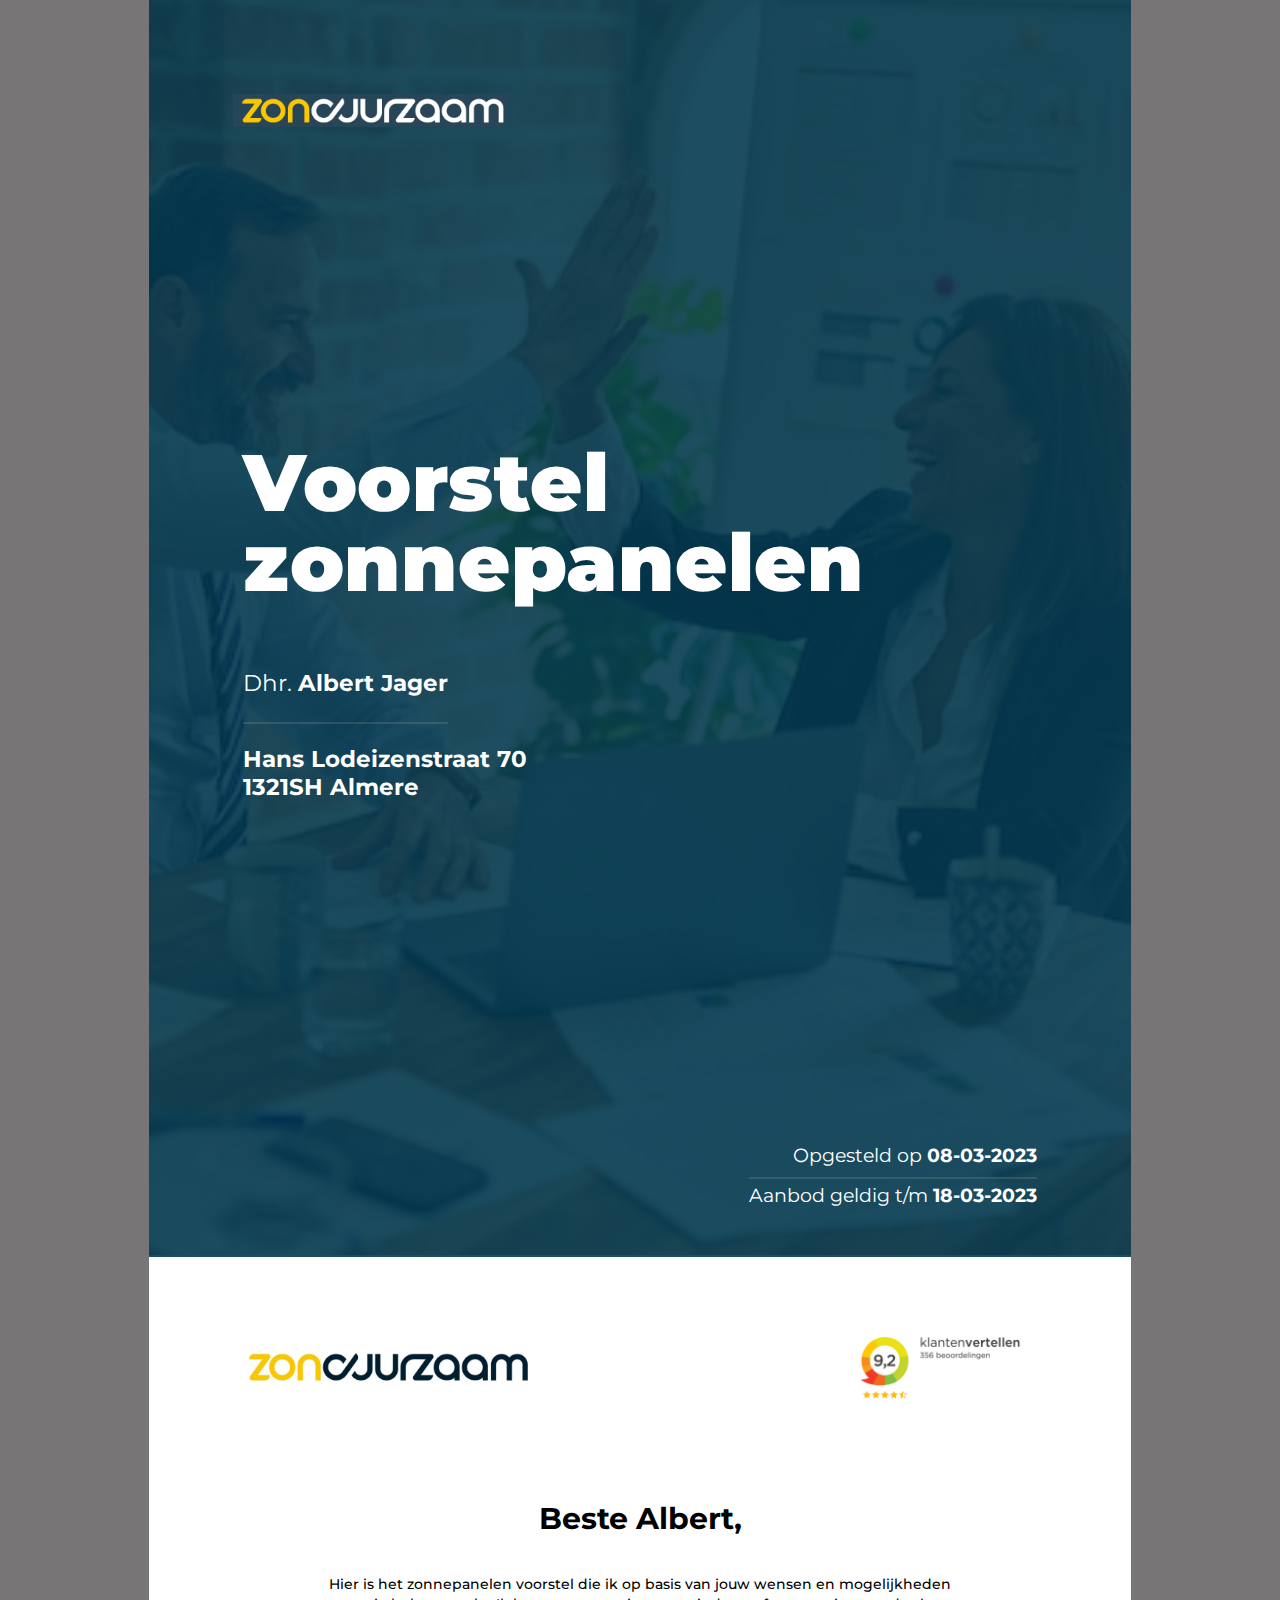
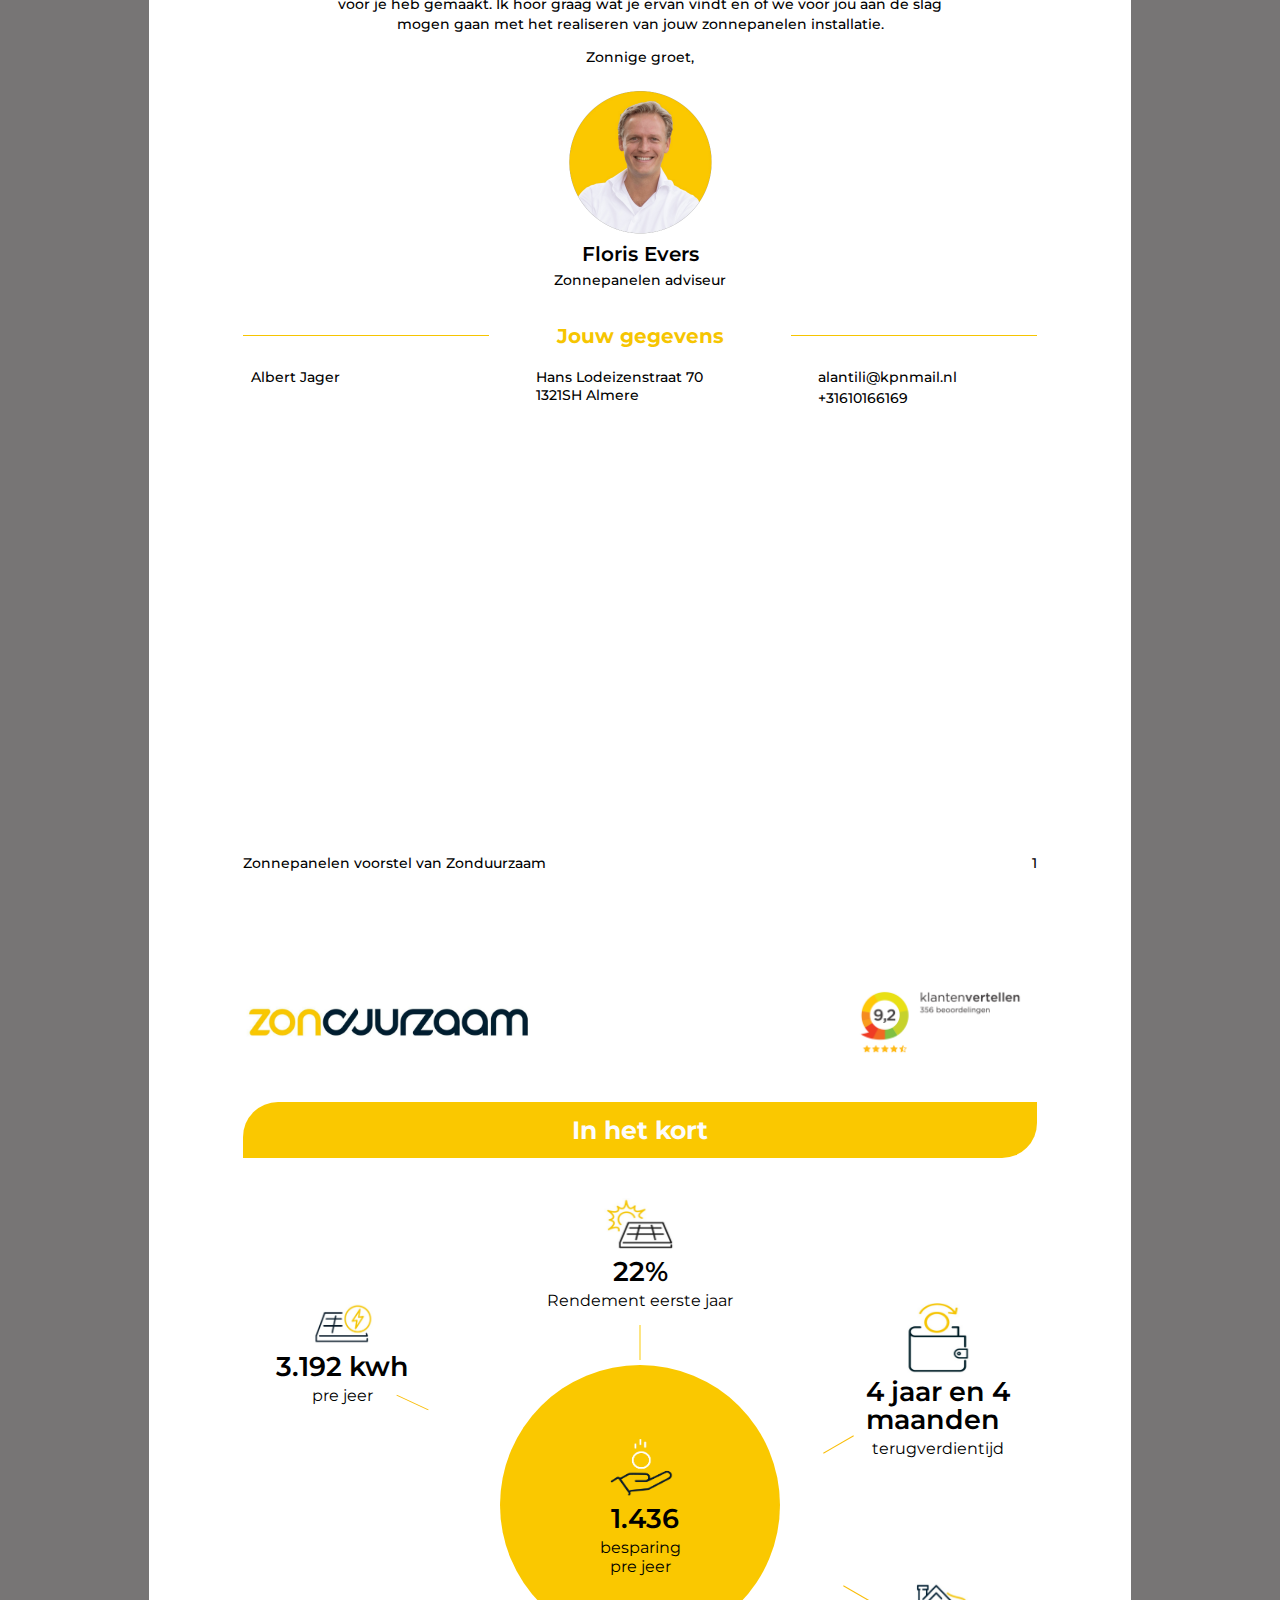
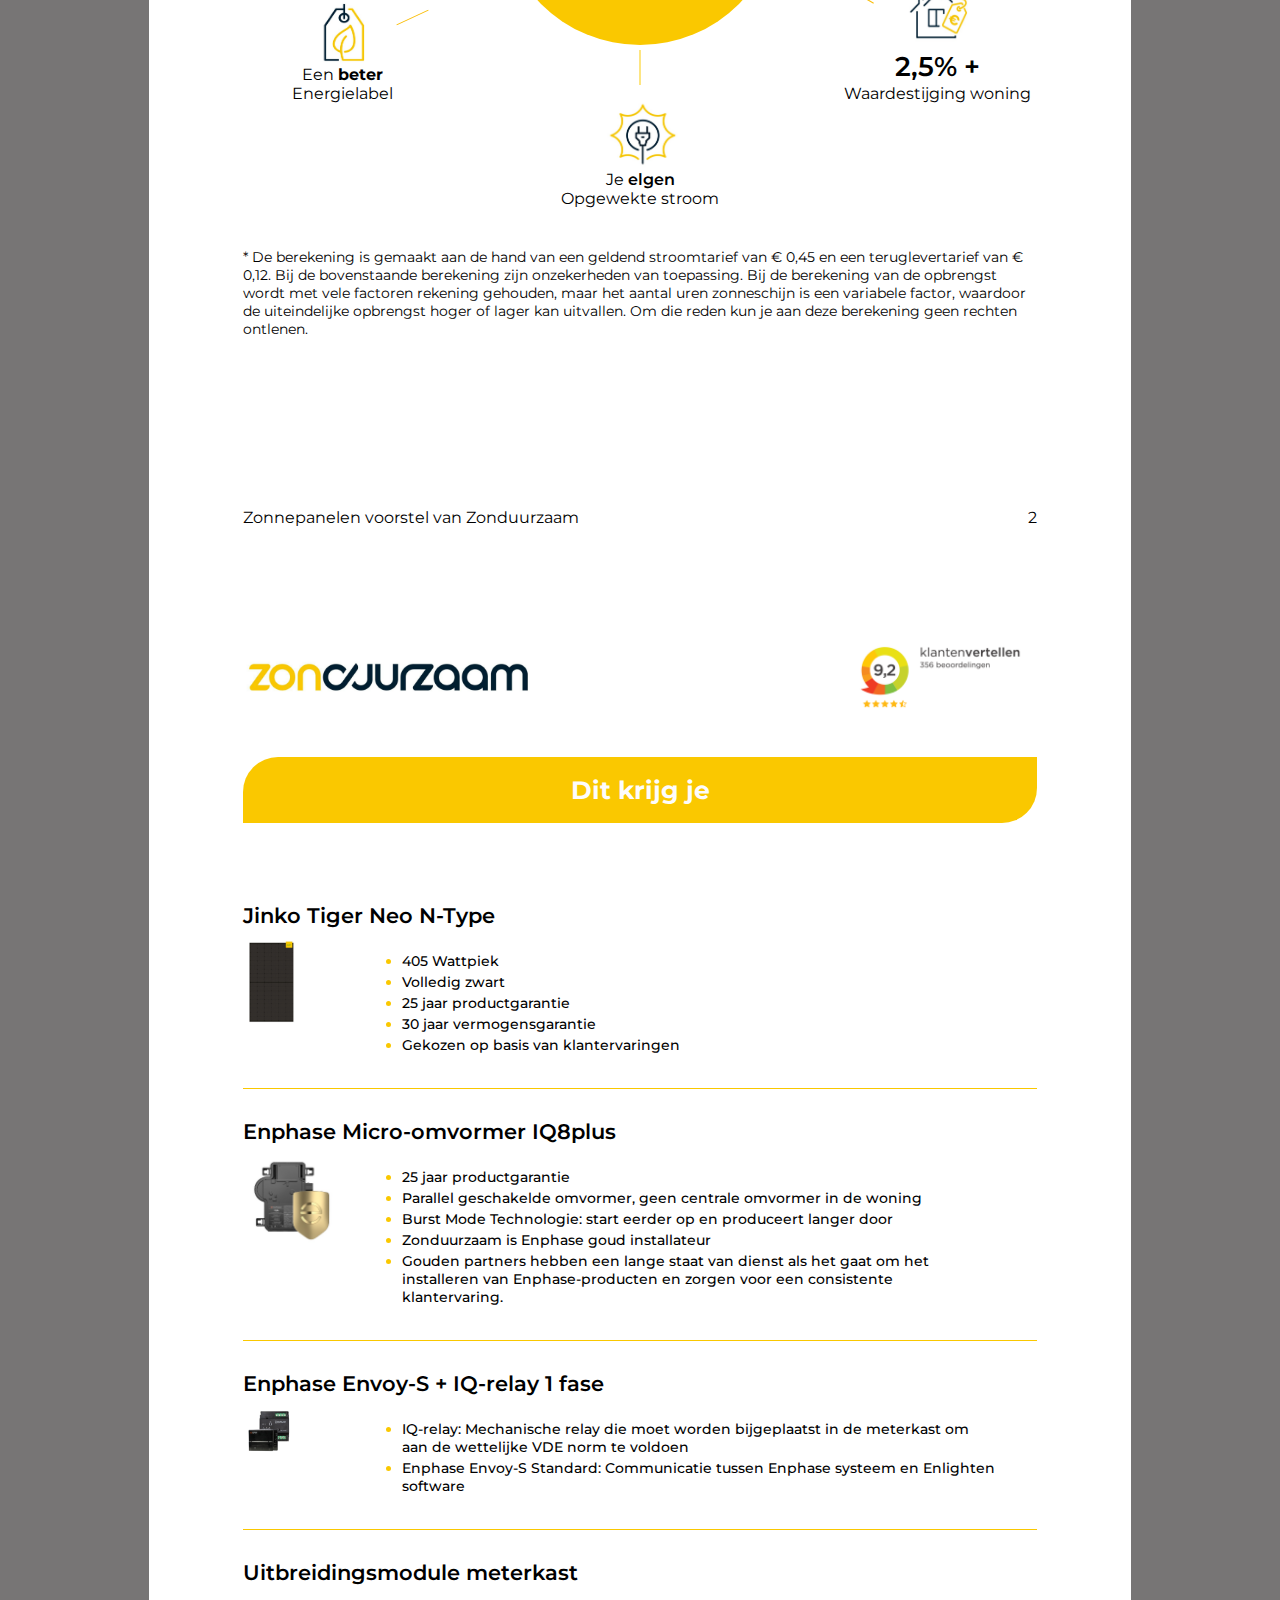
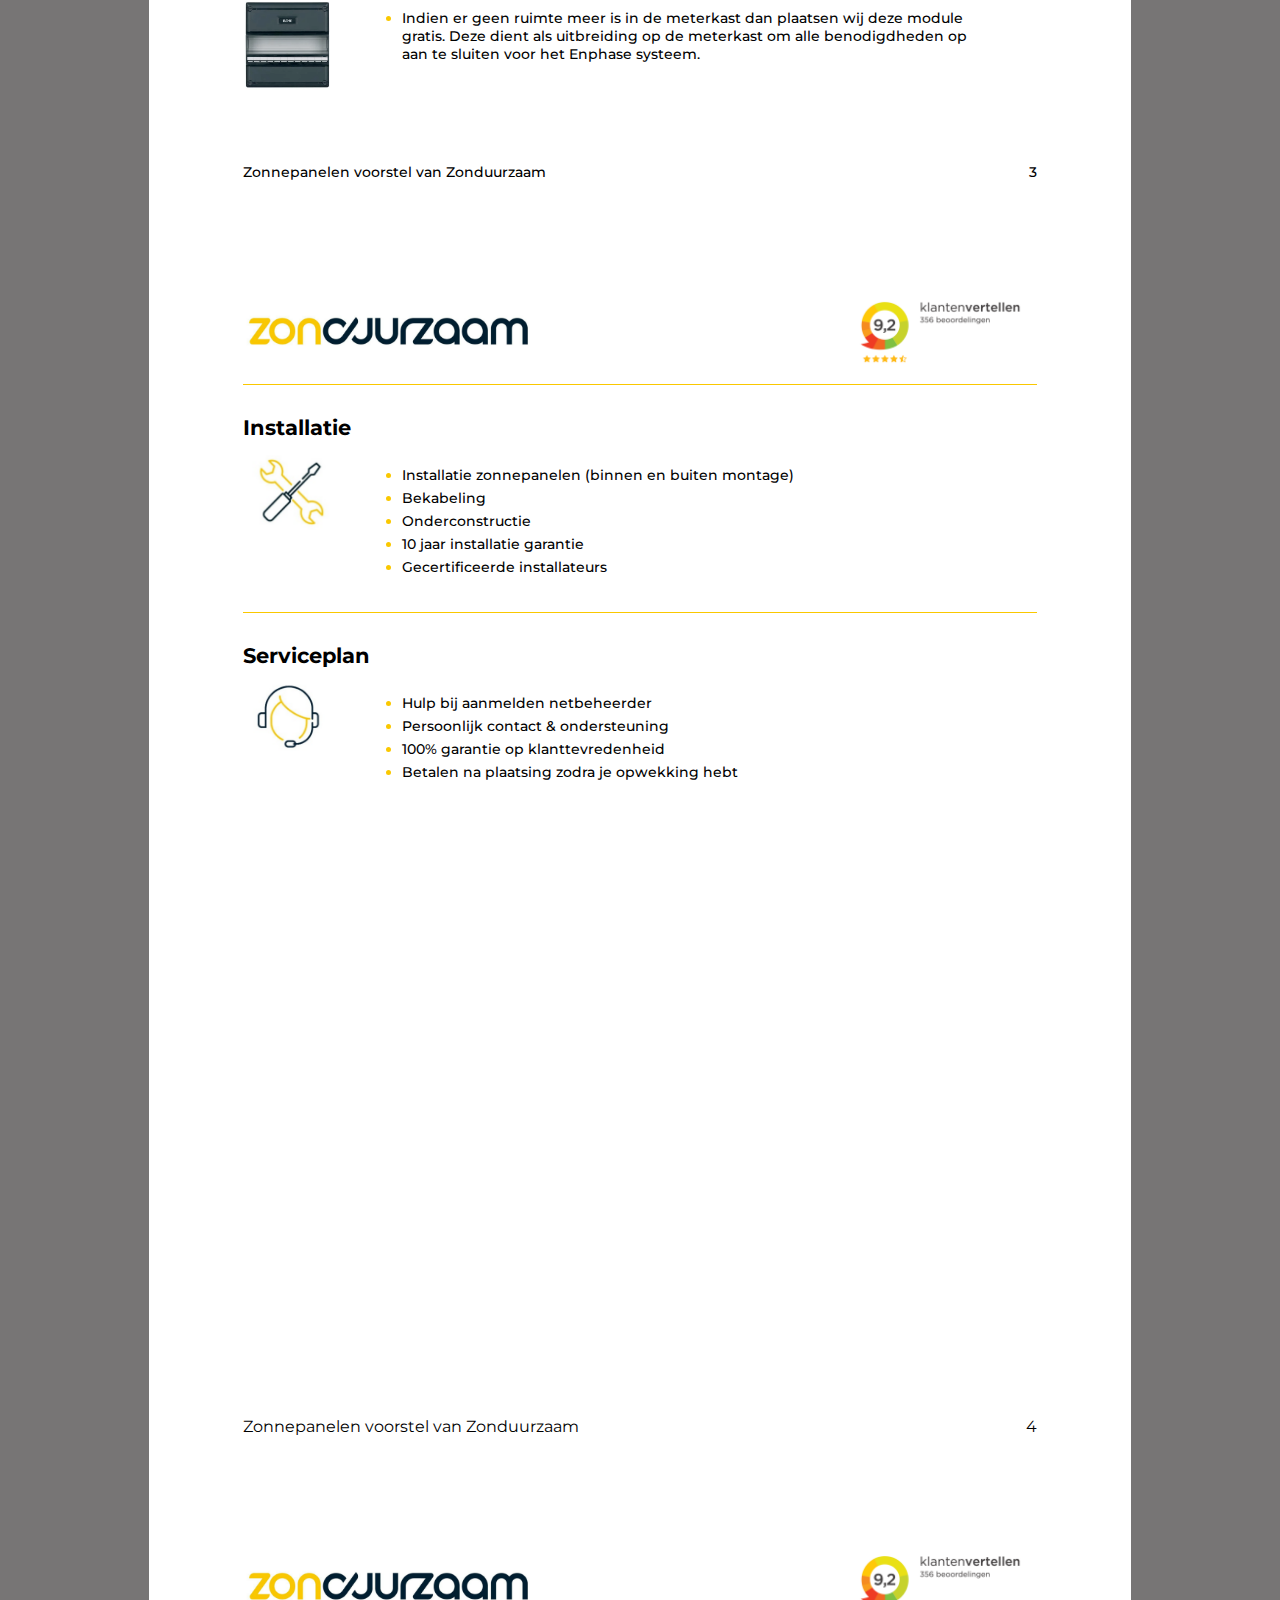
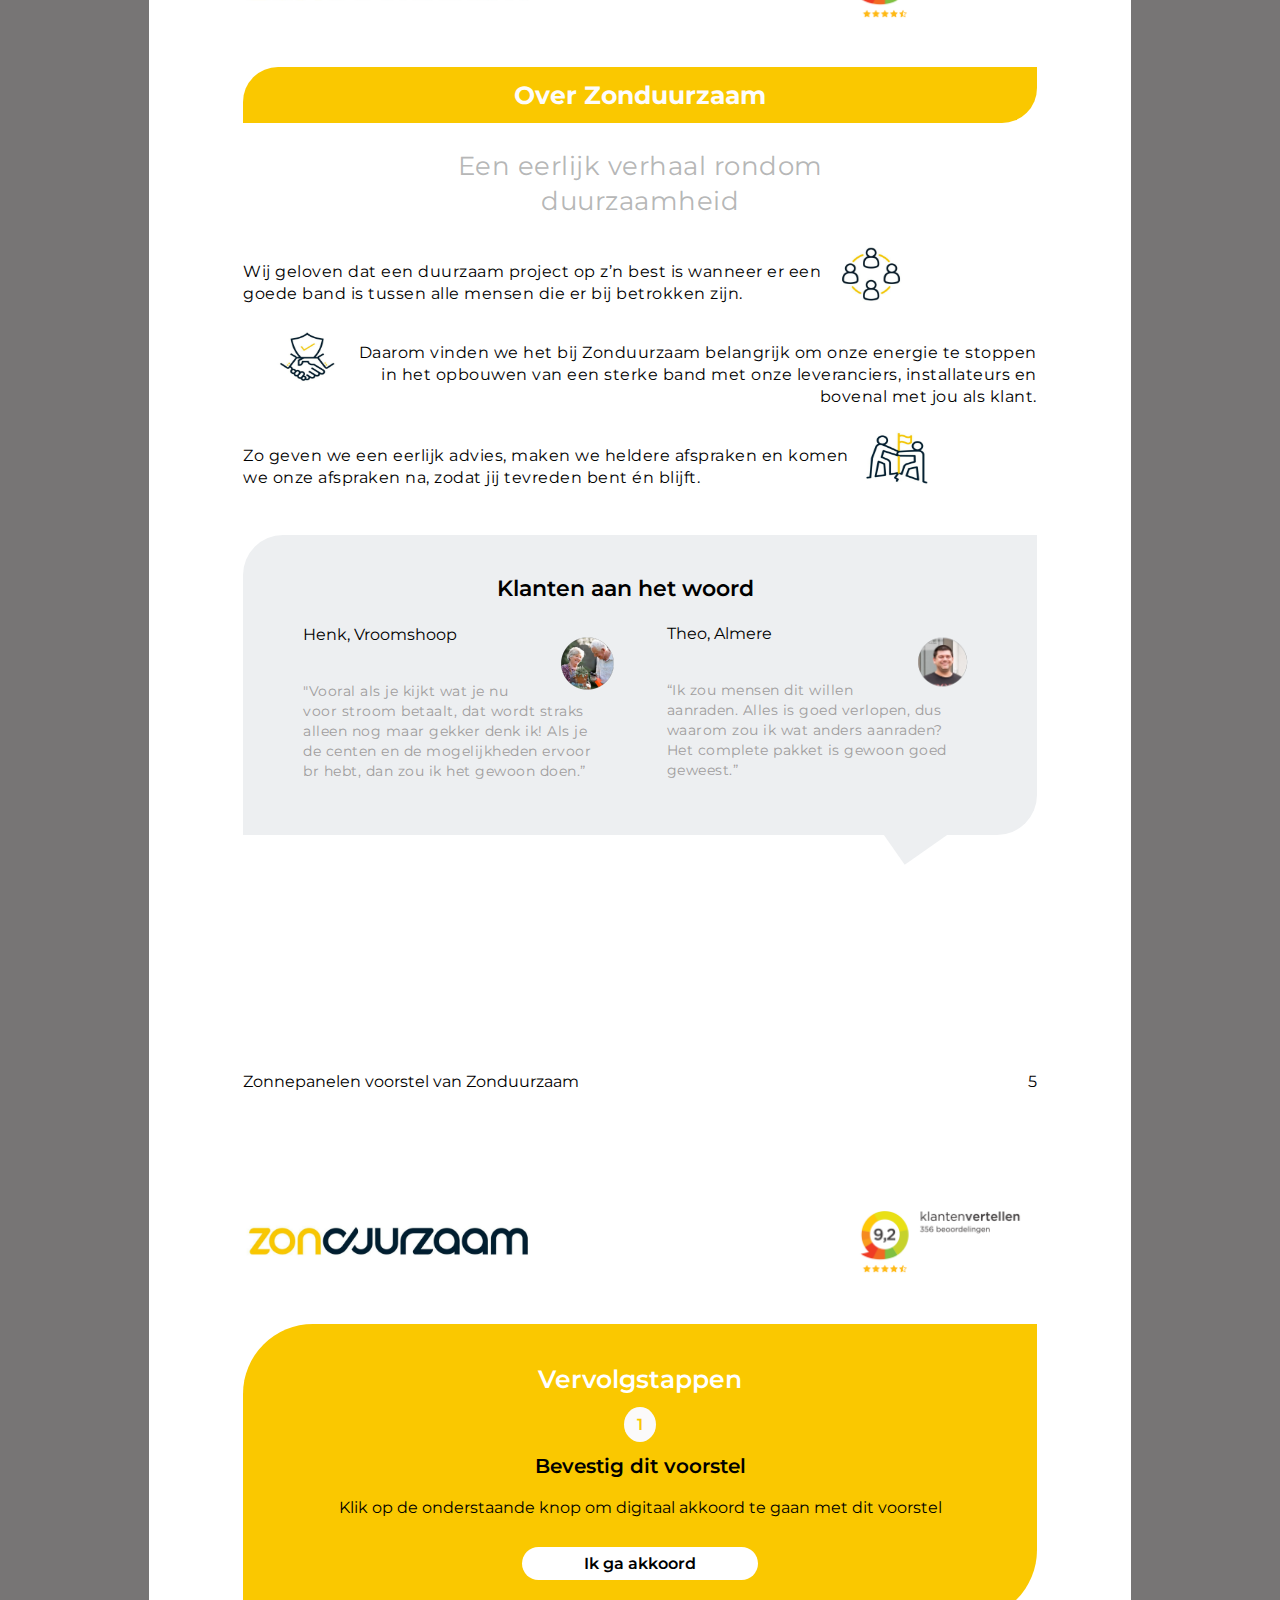
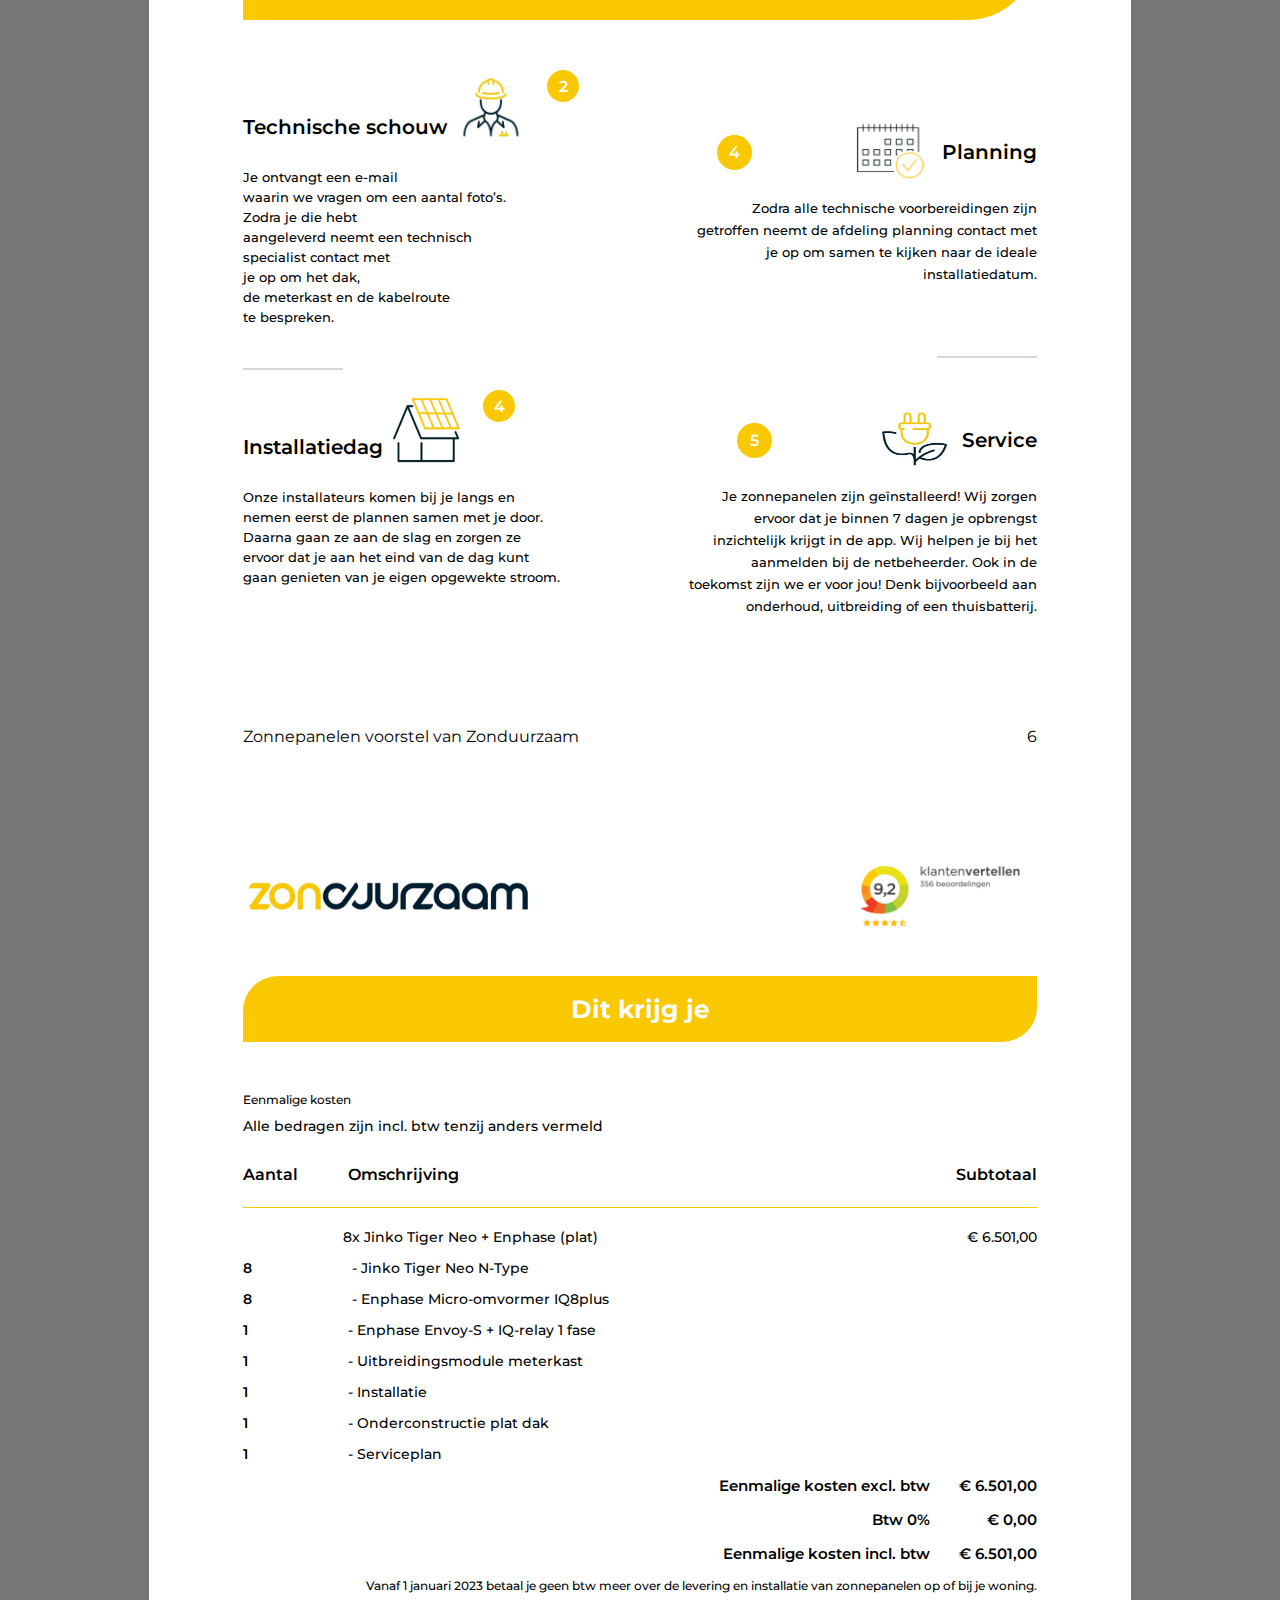
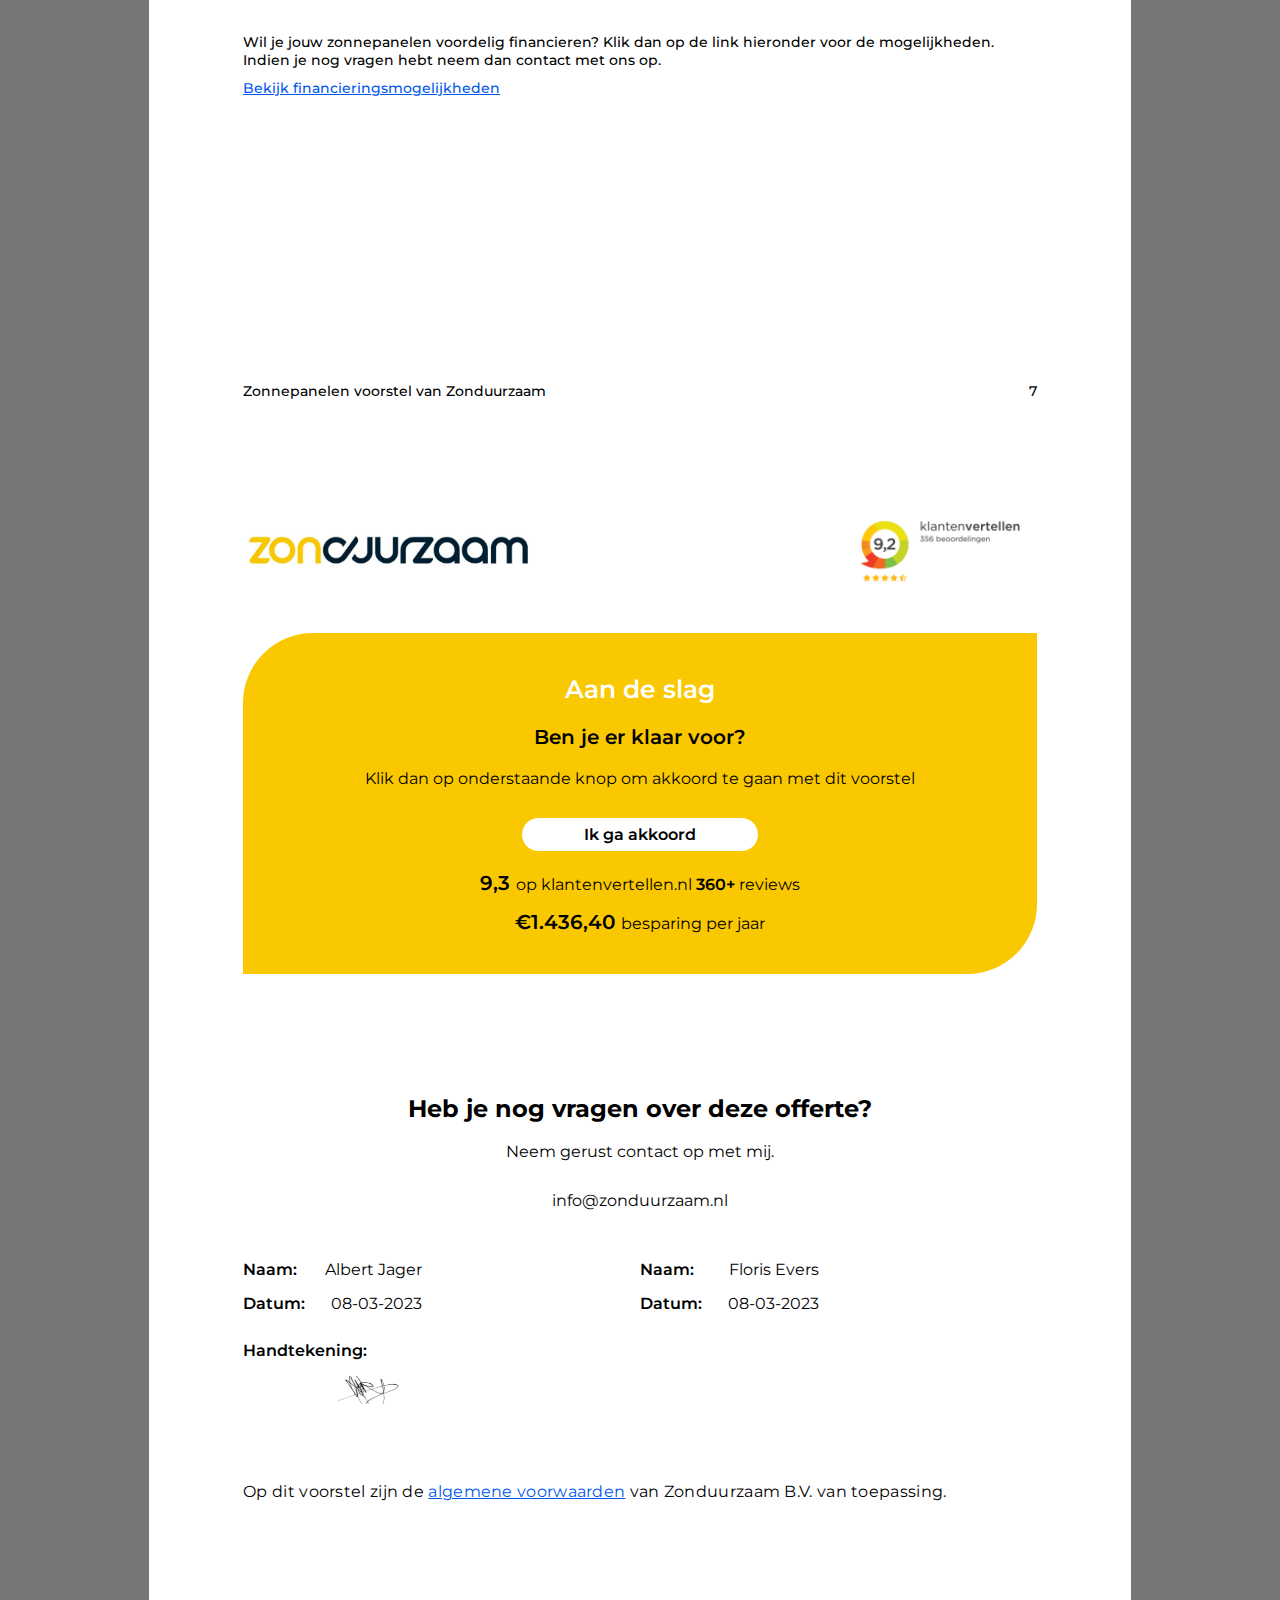
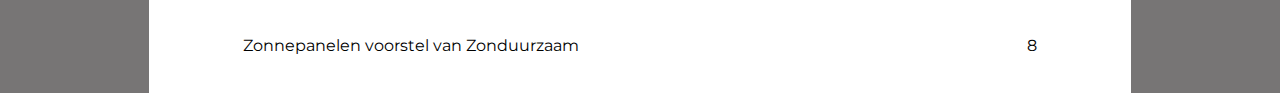
<file: index.html>
<!DOCTYPE html>
<html lang="en">
  <head>
    <meta charset="UTF-8" />
    <meta http-equiv="X-UA-Compatible" content="IE=edge" />
    <meta name="viewport" content="width=device-width, initial-scale=1.0" />
    <title>Zon</title>
    <!-- font -->
    <link rel="preconnect" href="https://fonts.googleapis.com" />
    <link rel="preconnect" href="https://fonts.gstatic.com" crossorigin />
    <link
      href="https://fonts.googleapis.com/css2?family=Montserrat:ital,wght@0,300;0,400;0,500;0,600;0,700;0,800;0,900;1,300;1,400;1,500;1,600;1,700;1,800;1,900&display=swap"
      rel="stylesheet"
    />
    <!-- font awesome -->
    <link
      rel="stylesheet"
      href="https://cdnjs.cloudflare.com/ajax/libs/font-awesome/6.4.0/css/all.min.css"
      integrity="sha512-iecdLmaskl7CVkqkXNQ/ZH/XLlvWZOJyj7Yy7tcenmpD1ypASozpmT/E0iPtmFIB46ZmdtAc9eNBvH0H/ZpiBw=="
      crossorigin="anonymous"
      referrerpolicy="no-referrer"
    />

    <style>
      body {
        margin: 0;
        padding: 0;
        background: rgb(119, 117, 117);
        display: flex;
        flex-direction: column;
        justify-content: center;
        place-items: center;
        font-family: "Montserrat", sans-serif;
      }

      page {
        display: flex;
        flex-direction: column;
        page-break-after: always;
        background: #fff;
      }

      page[size="A4"] {
        width: 21cm;
        height: 29.7cm;
        padding: 25mm 25mm 10mm 25mm;
        page-break-after: always;
        -webkit-print-color-adjust: exact;
        background-repeat: no-repeat;
        background-size: cover;
      }
      @page {
        size: A4;
        margin: 0;
      }
      @media print {
        page {
          display: flex;
          flex-direction: column;
          page-break-after: always;
        }
        .container {
          width: 89% !important;
          margin: 0 auto;
        }
      }
      /* header */
      .header {
        display: flex;
        justify-content: space-between;
        place-items: center;
        position: relative;
        top: -15px;
        padding-right: 13px;
      }
      .header_logo img {
        height: 35px;
        width: 290px;
      }
      .header .nav_right_side img {
        width: 170px;
      }
      /* page bottom */
      .page_button {
        margin-top: 28px;
        width: 100%;
        display: flex;
        place-items: center;
        justify-content: center;
        color: #fdfcfc;
        background: #fac800;
        padding: 13px 0;
        font-size: 25px;
        font-weight: 700;
        border-bottom-right-radius: 35px;
        border-top-left-radius: 35px;
      }
      .pages_bottom_content {
        width: 100%;
        position: absolute;
        bottom: 0px;
        left: 0px;
        display: flex;
        justify-content: space-between;
      }

      /* page 1 */
      .page_1 {
        position: relative;
        height: 100%;
        width: 100%;
        background: #02384df5 url("assets/page_1/bg.jpg") center center
          no-repeat;
        object-fit: cover;
        color: #fff;
      }
      .layout {
        position: absolute;
        top: 0px;
        left: 0px;
        height: 100.2%;
        width: 100%;
        background: #02384de4;
        z-index: 0;
      }
      .container {
        height: 100%;
        width: 100%;
        position: relative;
        z-index: 10 !important;
      }
      .page_1_logo img {
        height: 33px;
        width: 275px;
        position: relative;
        left: -10px;
      }
      .page_1 .main_content {
        height: 100%;
        width: 100%;
        display: flex;
        flex-direction: column;
        margin-top: 245px;
      }
      .page_1 .main_content h2 {
        font-size: 80px;
        font-weight: 900;
        line-height: 80px;
        letter-spacing: 0.5px;
      }
      .page_1 .main_content div > span {
        width: fit-content;
        font-size: 23px;
        padding-bottom: 25px;
        border-bottom: 2px solid rgba(172, 168, 168, 0.2);
      }
      .page_1 .main_content span span {
        font-weight: 700;
      }
      .page_1 .main_content h5 {
        font-size: 23px;
        font-weight: 700;
        padding-top: 9px;
      }
      .bottom_content {
        width: fit-content;
        position: absolute;
        bottom: 0;
        right: 0;
        display: flex;
        flex-direction: column;
        gap: 5px;
      }
      .bottom_content > span {
        font-size: 19px;
        padding-bottom: 10px;
      }
      .bottom_content > span:nth-child(1) {
        width: 100%;
        text-align: end;
        border-bottom: 2px solid rgba(170, 167, 167, 0.2);
      }
      .bottom_content span span {
        font-weight: 700;
      }
      /* ----------- page 2 ------ */

      .page_2 .container {
        position: relative;
        font-size: 14px;
        font-weight: 500;
      }
      .page_2_main_content {
        text-align: center;
        margin-top: 80px;
      }
      .page_2_upper_content .heading {
        font-size: 30px;
      }
      .page_2_upper_content .dtl {
        font-size: 14px;
        line-height: 20px;
        margin-top: 37px;
      }
      .page_2_upper_content .person {
        margin: 20px 0px;
      }
      .page_2_upper_content .person img {
        width: 155px;
      }
      .page_2_upper_content .person .detail {
        display: flex;
        flex-direction: column;
        gap: 5px;
        font-size: 14px;
      }
      .page_2_upper_content .person .detail .name {
        font-size: 20px;
        font-weight: 600;
      }
      .page_2_bottom_content {
        margin-top: 35px;
      }
      .page_2_bottom_content .title {
        display: flex;
        place-items: center;
        justify-content: space-between;
      }
      .page_2_bottom_content .title span {
        color: rgb(246, 197, 1);
        font-size: 20px;
        font-weight: 700;
      }
      .page_2_bottom_content .title div {
        background: rgb(246, 197, 1);
        height: 1.5px;
        width: 31%;
      }
      .page_2 .address {
        display: flex;
        justify-content: space-between;
        text-align: start;
        margin-top: 20px;
        font-size: 14px;
      }
      .page_2 .address .contact {
        position: relative;
        left: -80px;
      }
      .page_2 .address_item {
        display: flex;
        gap: 8px;
      }
      .page_2 .contact .address_item:nth-child(2) {
        margin-top: 3px;
      }
      .page_2 .address_item i {
        color: rgb(246, 197, 1);
      }
      /* ----------- page 3 ------ */

      .page_3 .container {
        position: relative;
      }
      .page_3 .main_content {
        display: flex;
        width: 100%;
        margin-top: 40px;
        place-items: center;
      }

      .page_3 .main_content .center {
        display: flex;
        flex-direction: column;
        place-items: center;
      }
      .page_3 .main_content .text_font {
        font-weight: 600;
        font-size: 27px;
        line-height: 28px;
        margin: 5px 0px;
      }
      /* left */
      .page_3 .main_left_side {
        width: 25%;
        height: 400px;
      }
      .page_3 .main_left_side .top img {
        height: 45px;
        width: 65px;
      }
      .page_3 .main_left_side .bottom img {
        height: 65px;
        width: 55px;
      }
      /* middle section */
      .page_3 .main_content .main_middle {
        gap: 55px;
        display: flex;
        flex-direction: column;
        width: 50%;
      }
      .page_3 .main_content .main_middle .middle div {
        position: relative;
        height: 280px;
        width: 280px;
        background: #fac800;
        border-radius: 100%;
        display: flex;
        flex-direction: column;
        place-items: center;
        justify-content: center;
      }
      .page_3 .main_content .main_middle .top img {
        height: 55px;
        width: 80px;
      }
      .page_3 .main_content .main_middle .middle img {
        height: 65px;
        width: 80px;
      }
      .page_3 .main_content .main_middle .bottom img {
        height: 70px;
        width: 80px;
      }
      .page_3 .main_content .main_middle .middle div::before,
      .page_3 .main_content .main_middle .middle div::after {
        content: "";
        position: absolute;
        left: 50%;
        transform: translate(-50%);
        background: #fccb08;
        height: 35px;
        width: 1px;
      }
      .page_3 .main_content .main_middle .middle div::before {
        top: -40px;
      }
      .page_3 .main_content .main_middle .middle div::after {
        bottom: -40px;
      }
      /* left right combo */
      .page_3 .main_content .main_left_side,
      .page_3 .main_content .main_right_side {
        display: flex;
        flex-direction: column;
        justify-content: space-between;
        gap: 100px;
      }
      /*  */
      .page_3 .main_content .main_left_side .top,
      .page_3 .main_content .main_right_side .top {
        position: relative;
      }
      .page_3 .main_content .main_left_side .top::before,
      .page_3 .main_content .main_right_side .top::before {
        content: "";
        position: absolute;
        top: 80%;
        left: 85%;
        background: #f9bd08;
        height: 35px;
        width: 1px;
        transform: rotate(115deg);
      }
      .page_3 .main_content .main_right_side .top::before {
        transform: rotate(60deg);
        left: -0%;
      }
      .page_3 .main_content .main_left_side .bottom,
      .page_3 .main_content .main_right_side .bottom {
        position: relative;
      }
      .page_3 .main_content .main_left_side .bottom::before,
      .page_3 .main_content .main_right_side .bottom::before {
        content: "";
        position: absolute;
        top: 0%;
        left: 85%;
        background: #f9bd08;
        height: 35px;
        width: 1px;
        transform: rotate(65deg);
      }
      .page_3 .main_content .main_right_side .bottom::before {
        transform: rotate(120deg);
        left: 10%;
      }
      /* right side */
      .page_3 .main_right_side {
        width: 25%;
        height: 400px;
      }
      .page_3 .main_content .main_right_side img {
        height: 70px;
        width: 75px;
      }
      /* main bottom content */
      .page_3 .main_bottom_content {
        margin-top: 40px;
        width: 100%;
        font-size: 14px;
      }

      /* ----------- page 4 ------ */
      .page_4 .container {
        position: relative;
        font-size: 14px;
        font-weight: 500;
      }
      .page_4 .page_button {
        padding: 18px 0;
      }
      .page_4 .main_content {
        margin-top: 50px;
      }
      .page_4 .items {
        padding: 20px 0;
        width: 100%;
        border-bottom: 1px solid #fac800;
      }
      .page_4 .items:nth-child(4) {
        border: none !important;
      }
      .page_4 .items .title {
        font-size: 21px;
        font-weight: 600;
        padding: 10px 0;
      }
      .page_4 .items .content {
        display: flex;
      }
      /* image */
      .page_4 .items .image {
        width: 15%;
      }
      .page_4 .items .image img {
        height: 90px;
        width: 60px;
      }
      .page_4 .items:nth-child(2) .image img {
        height: 95px;
        width: 100px;
      }
      .page_4 .items:nth-child(3) .image img {
        height: 50px;
        width: 50px;
      }
      .page_4 .items:nth-child(4) .image img {
        height: 100px;
        width: 90px;
      }

      /* list */
      .page_4 .items .content .list {
        width: 80%;
      }
      .page_4 .items .content .list li {
        font-size: inherit;
        font-weight: 500;
        margin: 3px 0px;
      }
      .page_4 .items .content .list li::marker {
        color: #fac800;
      }
      /* ----------- page 5 ------ */
      .page_5 .container {
        position: relative;
      }
      .page_5 .items {
        padding: 20px 0;
        width: 100%;
        border-top: 1px solid #fac800;
      }
      .page_5 .items .title {
        font-size: 21px;
        font-weight: 700;
        padding: 10px 0;
      }
      .page_5 .items .content {
        display: flex;
      }
      /* image */
      .page_5 .items .image {
        width: 15%;
      }
      .page_5 .items .image img {
        height: 80px;
        width: 90px;
      }

      /* list */

      .page_5 .items .content .list {
        width: 80%;
      }
      .page_5 .items .content .list li {
        font-size: 14px;
        font-weight: 500;
        margin: 5px 0px;
      }
      .page_5 .items .content .list li::marker {
        color: #fac800;
      }

      /* ----------- page 6 ------ */
      .page_6 .container {
        position: relative;
      }
      .page_6 .main_content .top_content p {
        font-size: 26px;
        text-align: center;
        color: #919292ac;
        line-height: 35px;
        letter-spacing: 0.5px;
      }
      .page_6 .main_content .middle_contetn .item {
        display: flex;
        gap: 10px;
        font-size: 16px;
        line-height: 22px;
        letter-spacing: 0.5px;
        margin: 5px 0;
      }

      .page_6 .main_content .middle_contetn .item img {
        height: 60px;
        width: 80px;
      }
      .page_6 .main_content .middle_contetn .item:nth-child(2) {
        flex-direction: row-reverse;
      }
      .page_6 .main_content .middle_contetn .item:nth-child(2) p {
        text-align: end;
      }
      .page_6 .main_content .testimonial {
        position: relative;
        background: rgb(237, 239, 241);
        padding: 40px 90px 40px 60px;
        border-bottom-right-radius: 40px;
        border-top-left-radius: 40px;
        margin-top: 30px;
      }
      .page_6 .main_content .testimonial .style {
        position: absolute;
        bottom: -10px;
        right: 70px;
        background: rgb(237, 239, 241);
        height: 100px;
        width: 100px;
        transform: rotate(55deg);
        z-index: 2;
      }
      .page_6 .main_content .testimonial .title {
        width: 100%;
        text-align: center;
        font-size: 22px;
        font-weight: 600;
      }
      .page_6 .main_content .testimonial .items {
        position: relative;
        display: flex;
        justify-content: space-between;
        z-index: 10 !important;
      }

      .page_6 .main_content .testimonial .item .top {
        display: flex;
        justify-content: space-between;
      }
      .page_6 .main_content .testimonial .item .top .title {
        display: flex;
        place-items: center;
        gap: 10px;
        font-size: 16px;
        font-weight: 400;
      }
      .page_6 .main_content .testimonial .item .top .title .stars {
        display: flex;
        color: #fac800;
        font-size: 10px;
      }
      .page_6 .main_content .testimonial .item .top .image {
        position: relative;
        top: 30px;
        left: 30px;
      }
      .page_6 .main_content .testimonial .item .top .image img {
        width: 70px;
      }
      .page_6 .main_content .testimonial .item .description {
        font-size: 14px;
        line-height: 20px;
        letter-spacing: 0.5px;
        color: #9f9d9d;
      }
      /* ----------- page 7 ------ */
      .page_7 .main_content .items .item_1 {
        background: #fac800;
        padding: 20px 60px 40px 60px;
        border-bottom-right-radius: 70px;
        border-top-left-radius: 70px;
        text-align: center;
        margin-top: 30px;
      }
      .page_7 .main_content .items .item_1 h2 {
        color: #fff;
        font-size: 25px;
        font-weight: 600;
      }
      .page_7 .main_content .items .item_1 .cricle span {
        background: #fbfafa;
        padding: 8px 13px;
        border-radius: 100%;
        color: #fac800;
        font-weight: 600;
      }
      .page_7 .main_content .items .item_1 h3 {
        font-size: 20px;
        font-weight: 600;
      }
      /* button */
      .page_7 .main_content .items .item_1 .button {
        display: grid;
        place-items: center;
        margin-top: 30px;
      }
      .page_7 .main_content .items .item_1 .button div {
        background: #ffffff;
        cursor: pointer;
        width: 35%;
        padding: 7px 0;
        border-radius: 40px;
        font-weight: 600;
      }
      .page_7 .main_content .items .main_contetn_middle {
        display: flex;
        margin-top: 50px;
      }
      /* contetn left side */
      .page_7 .main_content .items .left_side {
        display: flex;
        flex-direction: column;
        gap: 50px;
        width: 50%;
      }
      .page_7 .main_content .items .left_side .item {
        position: relative;
      }
      .page_7 .main_content .items .left_side .item:nth-child(1)::before {
        content: "";
        position: absolute;
        width: 100px;
        height: 2px;
        bottom: -30px;
        left: 0px;
        background: #dbd6d6;
      }
      .page_7 .main_content .items .left_side .item .top {
        position: relative;
        display: flex;
        gap: 15px;
      }
      .page_7 .main_content .items .left_side .item .top .top_left {
        display: flex;
        place-items: end;
      }
      .page_7 .main_content .items .left_side .item .top .top_left p {
        font-size: 20px;
        font-weight: 600;
        position: relative;
        top: 5px;
      }
      .page_7 .main_content .items .left_side .item .top .top_left .image img {
        width: 85px;
        height: 80px;
      }
      .page_7 .main_content .items .left_side .item .top .circle {
        background: #fac800;
        height: 32px;
        width: 32px;
        border-radius: 100%;
        color: #fefefd;
        font-weight: 600;
        display: flex;
        justify-content: center;
        place-items: center;
      }
      .page_7
        .main_content
        .items
        .left_side
        .item:nth-child(2)
        .top
        div
        .circle
        span {
        left: 0px;
      }
      .page_7 .main_content .items .left_side .item .description {
        font-size: 13px;
        font-weight: 500;
        line-height: 20px;
      }
      /* contetn right side */
      .page_7 .main_content .items .right_side {
        display: flex;
        flex-direction: column;
        width: 50%;
      }
      .page_7 .main_content .items .right_side .item {
        position: relative;
        margin: 50px 0px;
      }
      .page_7 .main_content .items .right_side .item:nth-child(1) {
        padding-bottom: 30px;
      }
      .page_7 .main_content .items .right_side .item:nth-child(2) {
        margin: 30px 0px;
      }
      .page_7 .main_content .items .right_side .item:nth-child(1)::before {
        content: "";
        position: absolute;
        width: 100px;
        height: 2px;
        bottom: -30px;
        right: 0px;
        background: #dbd6d6;
      }
      .page_7 .main_content .items .right_side .item .top {
        display: flex;
        place-items: center;
        flex-direction: row-reverse;
        gap: 100px;
      }
      .page_7 .main_content .items .right_side .item .top .top_left {
        display: flex;
        gap: 10px;
        place-items: end;
      }
      .page_7 .main_content .items .right_side .item .top .top_left p {
        font-size: 20px;
        font-weight: 600;
      }
      .page_7 .main_content .items .right_side .item .top div .image img {
        width: 80px;
        height: 60px;
      }

      .page_7 .main_content .items .right_side .item .top .circle span {
        background: #fac800;
        height: 35px;
        width: 35px;
        border-radius: 100%;
        color: #fefefd;
        font-weight: 600;
        display: flex;
        justify-content: center;
        place-items: center;
      }

      .page_7 .main_content .items .right_side .item .description {
        font-size: 13px;
        font-weight: 500;
        line-height: 22px;
        text-align: end;
      }

      /* ----------- page 8 ------ */
      .page_8 .page_button {
        padding: 18px 0;
      }

      .page_8 .main_content {
        margin-top: 50px;
        font-weight: 500;
        font-size: 14px;
      }
      .page_8 .main_content .top_contetn {
        display: flex;
        flex-direction: column;
        gap: 10px;
        margin: 30px 0px;
      }
      .page_8 .main_content .top_contetn span:nth-child(1) {
        font-size: 12px;
      }
      .page_8 .main_content .top_bar {
        display: flex;
        justify-content: space-between;
        font-weight: 600;
        font-size: 16px;
        border-bottom: 1px solid #fac800;
        padding-bottom: 23px;
      }
      .page_8 .main_content .top_bar .left {
        display: flex;
        gap: 50px;
      }
      /* list items */
      .page_8 .main_content .list_items {
        margin-top: 20px;
      }
      .page_8 .main_content .list_items .item {
        display: flex;
        justify-content: space-between;
        margin: 13px 0px;
      }
      .page_8 .main_content .list_items .item .left {
        display: flex;
        gap: 100px;
      }
      .page_8 .main_content .list_items .item .left .number {
        font-weight: 600;
      }
      .page_8 .main_content .botom_list_items {
        display: flex;
        flex-direction: column;
        place-items: end;
        gap: 15px;
      }
      .page_8 .main_content .botom_list_items .item {
        width: 45%;
        display: flex;
        font-size: 15px;
        justify-content: space-between;
        font-weight: 600;
      }
      .page_8 .main_content .botom_list_items .item .text {
        text-align: end;
        width: 70%;
      }
      .page_8 .main_content .botom_list_items .item_text {
        text-align: end;
        font-size: 12px;
      }
      .page_8 .main_content .bottom {
        margin-top: 40px;
        display: flex;
        flex-direction: column;
        gap: 10px;
        font-size: 14px;
      }
      .page_8 .main_content .bottom a {
        font-size: 14px;
        color: #0258ec;
      }

      /* ----------- page 9 ------ */

      .page_9 .main_content .top_item {
        background: #fac800;
        padding: 20px 60px 40px 60px;
        border-bottom-right-radius: 70px;
        border-top-left-radius: 70px;
        text-align: center;
        margin-top: 30px;
      }
      .page_9 .main_content .top_item h2 {
        color: #fff;
        font-size: 25px;
        font-weight: 600;
      }

      .page_9 .main_content .top_item h3 {
        font-size: 20px;
        font-weight: 600;
      }
      /* button */
      .page_9 .main_content .top_item .button {
        display: grid;
        place-items: center;
        margin-top: 30px;
      }
      .page_9 .main_content .top_item .button div {
        background: #ffffff;
        cursor: pointer;
        width: 35%;
        padding: 7px 0;
        border-radius: 40px;
        font-weight: 600;
      }
      .page_9 .main_content .content {
        padding-top: 100px;
      }
      .page_9 .main_content .content .top_content {
        text-align: center;
        display: flex;
        flex-direction: column;
      }
      .page_9 .main_content .content .top_content .connect {
        margin-top: 30px;
        display: flex;
        gap: 20px;
        justify-content: center;
      }
      .page_9 .main_content .content i {
        color: #fac800;
      }
      .page_9 .main_content .authorize {
        display: flex;
        justify-content: space-between;
        margin-top: 50px;
      }
      .page_9 .main_content .authorize .left_side {
        display: flex;
        flex-direction: column;
        gap: 15px;
        width: 50%;
      }
      .page_9 .main_content .authorize .left_side .item {
        position: relative;
        display: flex;
        justify-content: space-between;
        place-items: center;
        width: 45%;
      }
      .page_9 .main_content .authorize .left_side .item .title {
        font-weight: 600;
      }
      .page_9 .main_content .authorize .left_side .signature img {
        width: 80px;
        position: relative;
        top: 40px;
        left: -40px;
      }
      .page_9 .main_content .authorize .right_side {
        display: flex;
        flex-direction: column;
        gap: 15px;
        width: 50%;
      }
      .page_9 .main_content .authorize .right_side .item {
        position: relative;
        display: flex;
        justify-content: space-between;
        place-items: center;
        width: 45%;
      }
      .page_9 .main_content .authorize .right_side .item .title {
        font-weight: 600;
      }
      .page_9 .main_content .bottom {
        margin-top: 110px !important;
        letter-spacing: 0.3px;
      }
      .page_9 .main_content .bottom a {
        color: #0258ec;
      }
    </style>
  </head>
  <body>
    <main>
      <!-- <div size="A4" class="one_page"></div> -->
      <page size="A4" class="page_1">
        <div class="layout"></div>
        <div class="container">
          <!-- logo -->
          <div class="page_1_logo">
            <img src="/assets/page_1/logo.png" alt="logo" />
          </div>
          <!-- content -->
          <div class="main_content">
            <h2>
              Voorstel <br />
              zonnepanelen
            </h2>
            <div>
              <span>Dhr. <span>Albert Jager</span></span>
              <h5>
                Hans Lodeizenstraat 70<br />
                1321SH Almere
              </h5>
            </div>
          </div>
          <div class="bottom_content">
            <span>Opgesteld op <span>08-03-2023</span></span>
            <span> Aanbod geldig t/m <span>18-03-2023</span></span>
          </div>
        </div>
      </page>
      <page size="A4" class="page_2">
        <div class="container">
          <!-- header -->
          <div class="header">
            <!-- logo -->
            <div class="header_logo">
              <img src="/assets/logo.png" alt="logo" />
            </div>
            <!-- right side -->
            <div class="nav_right_side">
              <img src="assets/header_right_side.png" alt="" srcset="" />
            </div>
          </div>
          <!-- content -->
          <div class="page_2_main_content">
            <div class="page_2_upper_content">
              <h1 class="heading">Beste Albert,</h1>
              <p class="dtl">
                Hier is het zonnepanelen voorstel die ik op basis van jouw
                wensen en mogelijkheden <br />
                voor je heb gemaakt. Ik hoor graag wat je ervan vindt en of we
                voor jou aan de slag <br />
                mogen gaan met het realiseren van jouw zonnepanelen installatie.
              </p>
              <span>Zonnige groet,</span>
              <div class="person">
                <!-- img  -->
                <img src="assets/page_2/Zonnige.png" alt="image" />
                <div class="detail">
                  <span class="name">Floris Evers</span>
                  <span class="description">Zonnepanelen adviseur</span>
                </div>
              </div>
            </div>
            <div class="page_2_bottom_content">
              <div class="title">
                <div></div>
                <span>Jouw gegevens</span>
                <div></div>
              </div>
              <div class="address">
                <div class="user">
                  <div class="address_item">
                    <i class="fa-regular fa-user"></i>
                    <span>Albert Jager</span>
                  </div>
                </div>
                <div class="address_item">
                  <i class="fa-sharp fa-solid fa-location-dot"></i>
                  <span
                    >Hans Lodeizenstraat 70 <br />
                    1321SH Almere</span
                  >
                </div>
                <div class="contact">
                  <div class="address_item">
                    <i class="fa-regular fa-envelope"></i>
                    <span>alantili@kpnmail.nl</span>
                  </div>
                  <div class="address_item">
                    <i class="fa-sharp fa-solid fa-phone-flip"></i>
                    <span>+31610166169</span>
                  </div>
                </div>
              </div>
            </div>
          </div>
          <div class="pages_bottom_content">
            <span>Zonnepanelen voorstel van Zonduurzaam </span>
            <span>1</span>
          </div>
        </div>
      </page>
      <page size="A4" class="page_3">
        <div class="container">
          <!-- header -->
          <div class="header">
            <!-- logo -->
            <div class="header_logo">
              <img src="/assets/logo.png" alt="logo" />
            </div>
            <!-- right side -->
            <div class="nav_right_side">
              <img src="assets/header_right_side.png" alt="" srcset="" />
            </div>
          </div>
          <!-- In het button -->
          <div class="page_button">
            <span>In het kort</span>
          </div>
          <!-- content -->
          <div class="main_content">
            <!-- left -->
            <div class="main_left_side">
              <div class="top center">
                <!-- icon -->
                <img src="assets/page_3/img_1.png" alt="image" srcset="" />
                <span class="text_font">3.192 kwh</span>
                <span>pre jeer</span>
              </div>
              <!-- --- -->
              <div class="bottom center">
                <!-- icon -->
                <img src="assets/page_3/img_2.png" alt="image" srcset="" />

                <span>Een <b>beter</b></span>
                <span>Energielabel</span>
              </div>
            </div>
            <!-- middle -->
            <div class="main_middle">
              <div class="top center">
                <!-- icon -->
                <img src="assets/page_3/img_3.png" alt="image" srcset="" />

                <span class="text_font">22%</span>
                <span>Rendement eerste jaar</span>
              </div>
              <!-- -- -->
              <div class="middle center">
                <div>
                  <!-- icon -->
                  <img src="assets/page_3/img_4.png" alt="image" srcset="" />

                  <span class="text_font"
                    ><i
                      class="fa-sharp fa-solid fa-euro-sign"
                      style="padding-right: 10px"
                    ></i
                    >1.436</span
                  >
                  <span>besparing</span>
                  <span>pre jeer</span>
                </div>
              </div>
              <!-- -- -->
              <div class="bottom center">
                <!-- icon -->
                <img src="assets/page_3/img_5.png" alt="image" srcset="" />
                <span>Je <span style="font-weight: 600">elgen</span></span>
                <span>Opgewekte stroom</span>
              </div>
            </div>
            <!-- right side -->
            <div class="main_right_side">
              <div class="top">
                <div class="content center">
                  <img src="assets/page_3/img_6.png" alt="image" srcset="" />
                  <span class="text_font"
                    >4 jaar en 4 <br />
                    maanden</span
                  >
                  <span>terugverdientijd</span>
                </div>
                <!-- icon -->
              </div>
              <!-- -- -->
              <div class="bottom center">
                <!-- icon -->
                <img src="assets/page_3/img_7.png" alt="image" srcset="" />
                <span style="font-size: 30px"
                  ><span class="text_font"> 2,5% +</span></span
                >
                <span>Waardestijging woning</span>
              </div>
            </div>
          </div>
          <!-- bottom content -->
          <div class="main_bottom_content">
            <p>
              * De berekening is gemaakt aan de hand van een geldend
              stroomtarief van € 0,45 en een teruglevertarief van € 0,12. Bij de
              bovenstaande berekening zijn onzekerheden van toepassing. Bij de
              berekening van de opbrengst wordt met vele factoren rekening
              gehouden, maar het aantal uren zonneschijn is een variabele
              factor, waardoor de uiteindelijke opbrengst hoger of lager kan
              uitvallen. Om die reden kun je aan deze berekening geen rechten
              ontlenen.
            </p>
          </div>
          <!-- bottom contetn -->
          <div class="pages_bottom_content">
            <span>Zonnepanelen voorstel van Zonduurzaam </span>
            <span>2</span>
          </div>
        </div>
      </page>
      <page size="A4" class="page_4">
        <div class="container">
          <!-- header -->
          <div class="header">
            <!-- logo -->
            <div class="header_logo">
              <img src="/assets/logo.png" alt="logo" />
            </div>
            <!-- right side -->
            <div class="nav_right_side">
              <img src="assets/header_right_side.png" alt="" srcset="" />
            </div>
          </div>
          <!-- In het button -->
          <div class="page_button">
            <span>Dit krijg je</span>
          </div>
          <!-- content -->
          <div class="main_content">
            <!-- Jinko Tiger -->
            <div class="items">
              <div class="title">Jinko Tiger Neo N-Type</div>
              <div class="content">
                <!-- image -->
                <div class="image">
                  <img src="assets/page_4/img_1.png" alt="image" />
                </div>
                <!-- list -->
                <div class="list">
                  <ul>
                    <li>405 Wattpiek</li>
                    <li>Volledig zwart</li>
                    <li>25 jaar productgarantie</li>
                    <li>30 jaar vermogensgarantie</li>
                    <li>Gekozen op basis van klantervaringen</li>
                  </ul>
                </div>
              </div>
            </div>
            <div class="items">
              <div class="title">Enphase Micro-omvormer IQ8plus</div>
              <div class="content">
                <!-- image -->
                <div class="image">
                  <img src="assets/page_4/img_2.png" alt="image" />
                </div>
                <!-- list -->
                <div class="list">
                  <ul>
                    <li>25 jaar productgarantie</li>
                    <li>
                      Parallel geschakelde omvormer, geen centrale omvormer in
                      de woning
                    </li>
                    <li>
                      Burst Mode Technologie: start eerder op en produceert
                      langer door
                    </li>
                    <li>Zonduurzaam is Enphase goud installateur</li>
                    <li>
                      Gouden partners hebben een lange staat van dienst als het
                      gaat om het installeren van Enphase-producten en zorgen
                      voor een consistente klantervaring.
                    </li>
                  </ul>
                </div>
              </div>
            </div>
            <div class="items">
              <div class="title">Enphase Envoy-S + IQ-relay 1 fase</div>
              <div class="content">
                <!-- image -->
                <div class="image">
                  <img src="assets/page_4/img_3.png" alt="image" />
                </div>
                <!-- list -->
                <div class="list">
                  <ul>
                    <li>
                      IQ-relay: Mechanische relay die moet worden bijgeplaatst
                      in de meterkast om aan de wettelijke VDE norm te voldoen
                    </li>

                    <li>
                      Enphase Envoy-S Standard: Communicatie tussen Enphase
                      systeem en Enlighten software
                    </li>
                  </ul>
                </div>
              </div>
            </div>
            <div class="items">
              <div class="title">Uitbreidingsmodule meterkast</div>
              <div class="content">
                <!-- image -->
                <div class="image">
                  <img src="assets/page_4/img_4.png" alt="image" />
                </div>
                <!-- list -->
                <div class="list">
                  <ul>
                    <li>
                      Indien er geen ruimte meer is in de meterkast dan plaatsen
                      wij deze module gratis. Deze dient als uitbreiding op de
                      meterkast om alle benodigdheden op aan te sluiten voor het
                      Enphase systeem.
                    </li>
                  </ul>
                </div>
              </div>
            </div>
            <!-- bottom content -->
            <div class="pages_bottom_content">
              <span>Zonnepanelen voorstel van Zonduurzaam </span>
              <span>3</span>
            </div>
          </div>
        </div>
      </page>
      <page size="A4" class="page_5">
        <div class="container">
          <!-- header -->
          <div class="header">
            <!-- logo -->
            <div class="header_logo">
              <img src="/assets/logo.png" alt="logo" />
            </div>
            <!-- right side -->
            <div class="nav_right_side">
              <img src="assets/header_right_side.png" alt="" srcset="" />
            </div>
          </div>

          <!-- content -->
          <div class="main_content">
            <!-- Jinko Tiger -->
            <div class="items">
              <div class="title">Installatie</div>
              <div class="content">
                <!-- image -->
                <div class="image">
                  <img src="assets/page_5/img_1.png" alt="image" />
                </div>
                <!-- list -->
                <div class="list">
                  <ul>
                    <li>Installatie zonnepanelen (binnen en buiten montage)</li>
                    <li>Bekabeling</li>
                    <li>Onderconstructie</li>
                    <li>10 jaar installatie garantie</li>
                    <li>Gecertificeerde installateurs</li>
                  </ul>
                </div>
              </div>
            </div>
            <div class="items">
              <div class="title">Serviceplan</div>
              <div class="content">
                <!-- image -->
                <div class="image">
                  <img src="assets/page_5/img_2.png" alt="image" />
                </div>
                <!-- list -->
                <div class="list">
                  <ul>
                    <li>Hulp bij aanmelden netbeheerder</li>
                    <li>Persoonlijk contact & ondersteuning</li>
                    <li>100% garantie op klanttevredenheid</li>
                    <li>Betalen na plaatsing zodra je opwekking hebt</li>
                  </ul>
                </div>
              </div>
            </div>

            <!-- bottom content -->
            <div class="pages_bottom_content">
              <span>Zonnepanelen voorstel van Zonduurzaam </span>
              <span>4</span>
            </div>
          </div>
        </div>
      </page>
      <page size="A4" class="page_6">
        <div class="container">
          <!-- header -->
          <div class="header">
            <!-- logo -->
            <div class="header_logo">
              <img src="/assets/logo.png" alt="logo" />
            </div>
            <!-- right side -->
            <div class="nav_right_side">
              <img src="assets/header_right_side.png" alt="" srcset="" />
            </div>
          </div>
          <!-- In het button -->
          <div class="page_button">
            <span>Over Zonduurzaam</span>
          </div>
          <!-- content -->
          <div class="main_content">
            <!-- top content -->
            <div class="top_content">
              <p>
                Een eerlijk verhaal rondom <br />
                duurzaamheid
              </p>
            </div>
            <!-- middel contetn -->
            <div class="middle_contetn">
              <div class="item">
                <!-- contetn -->
                <div class="contetn">
                  <p>
                    Wij geloven dat een duurzaam project op z’n best is wanneer
                    er een <br />
                    goede band is tussen alle mensen die er bij betrokken zijn.
                  </p>
                </div>

                <!-- image -->
                <div class="image">
                  <img src="assets/page_6/img_1.png" alt="image" />
                </div>
              </div>
              <div class="item">
                <!-- contetn -->
                <div class="contetn">
                  <p>
                    Daarom vinden we het bij Zonduurzaam belangrijk om onze
                    energie te stoppen <br />
                    in het opbouwen van een sterke band met onze leveranciers,
                    installateurs en <br />
                    bovenal met jou als klant.
                  </p>
                </div>
                <!-- image -->
                <div class="image">
                  <img src="assets/page_6/img_2.png" alt="image" />
                </div>
              </div>
              <div class="item">
                <!-- contetn -->
                <div class="contetn">
                  <p>
                    Zo geven we een eerlijk advies, maken we heldere afspraken
                    en komen <br />
                    we onze afspraken na, zodat jij tevreden bent én blijft.
                  </p>
                </div>
                <!-- image -->
                <div class="image">
                  <img src="assets/page_6/img_3.png" alt="image" />
                </div>
              </div>
            </div>
            <!-- testimonial -->
            <div class="testimonial">
              <div class="style"></div>
              <div class="title">
                <span>Klanten aan het woord</span>
              </div>
              <div class="items">
                <div class="item">
                  <div class="top">
                    <div class="title">
                      <span>Henk, Vroomshoop</span>
                      <div class="stars">
                        <i class="fa-solid fa-star"></i>
                        <i class="fa-solid fa-star"></i>
                        <i class="fa-solid fa-star"></i>
                        <i class="fa-solid fa-star"></i>
                        <i class="fa-solid fa-star"></i>
                      </div>
                    </div>
                    <div class="image">
                      <img src="assets/page_6/client_1.png" alt="image" />
                    </div>
                  </div>
                  <div class="description">
                    <p>
                      "Vooral als je kijkt wat je nu <br />
                      voor stroom betaalt, dat wordt straks <br />
                      alleen nog maar gekker denk ik! Als je <br />
                      de centen en de mogelijkheden ervoor <br />
                      br hebt, dan zou ik het gewoon doen.”
                    </p>
                  </div>
                </div>
                <div class="item">
                  <div class="top">
                    <div class="title">
                      <span>Theo, Almere</span>
                      <div class="stars">
                        <i class="fa-solid fa-star"></i>
                        <i class="fa-solid fa-star"></i>
                        <i class="fa-solid fa-star"></i>
                        <i class="fa-solid fa-star"></i>
                        <i class="fa-solid fa-star"></i>
                      </div>
                    </div>
                    <div class="image">
                      <img src="assets/page_6/client_2.png" alt="image" />
                    </div>
                  </div>
                  <div class="description">
                    <p>
                      “Ik zou mensen dit willen <br />
                      aanraden. Alles is goed verlopen, dus <br />
                      waarom zou ik wat anders aanraden? <br />
                      Het complete pakket is gewoon goed <br />
                      geweest.”
                    </p>
                  </div>
                </div>
              </div>
            </div>
            <!-- bottom content -->
            <div class="pages_bottom_content">
              <span>Zonnepanelen voorstel van Zonduurzaam </span>
              <span>5</span>
            </div>
          </div>
        </div>
      </page>
      <page size="A4" class="page_7">
        <div class="container">
          <!-- header -->
          <div class="header">
            <!-- logo -->
            <div class="header_logo">
              <img src="/assets/logo.png" alt="logo" />
            </div>
            <!-- right side -->
            <div class="nav_right_side">
              <img src="assets/header_right_side.png" alt="" srcset="" />
            </div>
          </div>
          <!-- content -->
          <div class="main_content">
            <div class="items">
              <div class="item_1">
                <h2>Vervolgstappen</h2>
                <div class="cricle">
                  <span>1</span>
                </div>
                <h3>Bevestig dit voorstel</h3>
                <p>
                  Klik op de onderstaande knop om digitaal akkoord te gaan met
                  dit voorstel
                </p>
                <div class="button">
                  <div>
                    <span>Ik ga akkoord</span>
                    <i class="fa-solid fa-arrow-right"></i>
                  </div>
                </div>
              </div>
              <!-- contetn left side-->
              <div class="main_contetn_middle">
                <div class="left_side">
                  <div class="item">
                    <div class="top">
                      <div class="top_left">
                        <p>Technische schouw</p>
                        <div class="image">
                          <img src="assets/page_7/img_2.png" alt="" />
                        </div>
                      </div>
                      <div class="circle">
                        <span>2</span>
                      </div>
                    </div>
                    <div class="description">
                      <p>
                        Je ontvangt een e-mail <br />
                        waarin we vragen om een aantal foto’s. <br />
                        Zodra je die hebt <br />
                        aangeleverd neemt een technisch <br />
                        specialist contact met <br />
                        je op om het dak, <br />
                        de meterkast en de kabelroute <br />
                        te bespreken.
                      </p>
                    </div>
                  </div>
                  <div class="item">
                    <div class="top">
                      <div class="top_left">
                        <p>Installatiedag</p>
                        <div class="image">
                          <img src="assets/page_7/img_4.png" alt="" />
                        </div>
                      </div>
                      <div class="circle">
                        <span>4</span>
                      </div>
                    </div>
                    <div class="description">
                      <p>
                        Onze installateurs komen bij je langs en <br />
                        nemen eerst de plannen samen met je door. <br />
                        Daarna gaan ze aan de slag en zorgen ze <br />
                        ervoor dat je aan het eind van de dag kunt <br />
                        gaan genieten van je eigen opgewekte stroom.
                      </p>
                    </div>
                  </div>
                </div>
                <div class="right_side">
                  <div class="item">
                    <div class="top">
                      <div class="top_left">
                        <div class="image">
                          <img src="assets/page_7/img_3.png" alt="" />
                        </div>
                        <p>Planning</p>
                      </div>
                      <div class="circle">
                        <span>4</span>
                      </div>
                    </div>
                    <div class="description">
                      <p>
                        Zodra alle technische voorbereidingen zijn <br />
                        getroffen neemt de afdeling planning contact met <br />
                        je op om samen te kijken naar de ideale <br />
                        installatiedatum.
                      </p>
                    </div>
                  </div>
                  <div class="item">
                    <div class="top">
                      <div class="top_left">
                        <div class="image">
                          <img src="assets/page_7/img_5.png" alt="" />
                        </div>
                        <p>Service</p>
                      </div>
                      <div class="circle">
                        <span>5</span>
                      </div>
                    </div>
                    <div class="description">
                      <p>
                        Je zonnepanelen zijn geïnstalleerd! Wij zorgen <br />
                        ervoor dat je binnen 7 dagen je opbrengst <br />
                        inzichtelijk krijgt in de app. Wij helpen je bij het
                        <br />
                        aanmelden bij de netbeheerder. Ook in de <br />
                        toekomst zijn we er voor jou! Denk bijvoorbeeld aan
                        <br />
                        onderhoud, uitbreiding of een thuisbatterij.
                      </p>
                    </div>
                  </div>
                </div>
              </div>
            </div>
            <!-- bottom content -->
            <div class="pages_bottom_content">
              <span>Zonnepanelen voorstel van Zonduurzaam </span>
              <span>6</span>
            </div>
          </div>
        </div>
      </page>
      <page size="A4" class="page_8">
        <div class="container">
          <!-- header -->
          <div class="header">
            <!-- logo -->
            <div class="header_logo">
              <img src="/assets/logo.png" alt="logo" />
            </div>
            <!-- right side -->
            <div class="nav_right_side">
              <img src="assets/header_right_side.png" alt="" srcset="" />
            </div>
          </div>
          <!-- In het button -->
          <div class="page_button">
            <span>Dit krijg je</span>
          </div>
          <!-- content -->
          <div class="main_content">
            <!-- top content  -->
            <div class="top_contetn">
              <span>Eenmalige kosten </span>
              <span> Alle bedragen zijn incl. btw tenzij anders vermeld</span>
            </div>
            <!-- top bar -->
            <div class="top_bar">
              <div class="left">
                <span>Aantal </span>
                <span>Omschrijving</span>
              </div>
              <span>Subtotaal</span>
            </div>
            <!-- main list -->
            <div class="list_items">
              <div class="top_1 item">
                <div class="left">
                  <span></span>
                  <span>8x Jinko Tiger Neo + Enphase (plat)</span>
                </div>
                <span>€ 6.501,00</span>
              </div>
              <div class="item">
                <div class="left">
                  <span class="number"> 8</span>
                  <span>- Jinko Tiger Neo N-Type </span>
                </div>
              </div>
              <div class="item">
                <div class="left">
                  <span class="number"> 8</span>
                  <span>- Enphase Micro-omvormer IQ8plus</span>
                </div>
              </div>
              <div class="item">
                <div class="left">
                  <span class="number">1</span>
                  <span>- Enphase Envoy-S + IQ-relay 1 fase</span>
                </div>
              </div>
              <div class="item">
                <div class="left">
                  <span class="number">1</span>
                  <span>- Uitbreidingsmodule meterkast</span>
                </div>
              </div>
              <div class="item">
                <div class="left">
                  <span class="number">1</span>
                  <span>- Installatie</span>
                </div>
              </div>
              <div class="item">
                <div class="left">
                  <span class="number">1</span>
                  <span>- Onderconstructie plat dak</span>
                </div>
              </div>
              <div class="item">
                <div class="left">
                  <span class="number">1</span>
                  <span>- Serviceplan</span>
                </div>
              </div>
            </div>
            <!-- bottom list content -->
            <div class="botom_list_items">
              <div class="item">
                <span class="text">Eenmalige kosten excl. btw </span>
                <span>€ 6.501,00</span>
              </div>
              <div class="item">
                <span class="text">Btw 0% </span>
                <span>€ 0,00 </span>
              </div>
              <div class="item">
                <span class="text">Eenmalige kosten incl. btw </span>
                <span>€ 6.501,00</span>
              </div>
              <div class="item_text">
                <span
                  >Vanaf 1 januari 2023 betaal je geen btw meer over de levering
                  en installatie van zonnepanelen op of bij je woning.
                </span>
              </div>
            </div>
            <!-- bottom -->
            <div class="bottom">
              <span
                >Wil je jouw zonnepanelen voordelig financieren? Klik dan op de
                link hieronder voor de mogelijkheden. Indien je nog vragen hebt
                neem dan contact met ons op.</span
              >
              <a
                href="https://www.lenderspender.nl/geld-lenen/duurzaam-gefinancierd?utm_source=zonduurzaam&utm_medium=affiliate&"
                target="_blank"
                >Bekijk financieringsmogelijkheden</a
              >
            </div>
            <!-- bottom content -->
            <div class="pages_bottom_content">
              <span>Zonnepanelen voorstel van Zonduurzaam</span>
              <span>7</span>
            </div>
          </div>
        </div>
      </page>
      <page size="A4" class="page_9">
        <div class="container">
          <!-- header -->
          <div class="header">
            <!-- logo -->
            <div class="header_logo">
              <img src="/assets/logo.png" alt="logo" />
            </div>
            <!-- right side -->
            <div class="nav_right_side">
              <img src="assets/header_right_side.png" alt="" srcset="" />
            </div>
          </div>

          <!-- content -->
          <div class="main_content">
            <div class="top_item">
              <h2>Aan de slag</h2>

              <h3>Ben je er klaar voor?</h3>
              <p>
                Klik dan op onderstaande knop om akkoord te gaan met dit
                voorstel
              </p>
              <div class="button">
                <div>
                  <span>Ik ga akkoord</span>
                  <i class="fa-solid fa-arrow-right"></i>
                </div>
              </div>
              <div style="margin-top: 20px">
                <span><i class="fa-regular fa-circle-check"></i></span>
                <span style="font-weight: 600; font-size: 20px"> 9,3 </span>
                <span>op klantenvertellen.nl </span>
                <span style="font-weight: 600">360+</span>
                <span>reviews</span>
              </div>
              <div style="margin-top: 15px">
                <span><i class="fa-regular fa-circle-check"></i></span>
                <span style="font-weight: 600; font-size: 20px">
                  €1.436,40
                </span>
                <span>besparing per jaar </span>
              </div>
            </div>

            <!-- main contetn -->
            <div class="content">
              <div class="top_content">
                <h2>Heb je nog vragen over deze offerte?</h2>
                <span>Neem gerust contact op met mij.</span>
                <div class="connect">
                  <span
                    ><i class="fa-regular fa-envelope"></i> info@zonduurzaam.nl
                  </span>
                </div>
              </div>
            </div>
            <div class="authorize">
              <div class="left_side">
                <div class="item">
                  <span class="title">Naam:</span>
                  <span>Albert Jager</span>
                </div>
                <div class="item">
                  <span class="title">Datum:</span>
                  <span>08-03-2023</span>
                </div>
                <div class="item signature">
                  <span class="title">Handtekening:</span>
                  <img src="assets/signature.png" alt="image" />
                </div>
              </div>
              <div class="right_side">
                <div class="item">
                  <span class="title">Naam:</span>
                  <span>Floris Evers</span>
                </div>
                <div class="item">
                  <span class="title">Datum:</span>
                  <span>08-03-2023</span>
                </div>
              </div>
            </div>
            <!-- bottom -->
            <div class="bottom">
              <span
                >Op dit voorstel zijn de <a href="">algemene voorwaarden</a> van
                Zonduurzaam B.V. van toepassing.
              </span>
            </div>
            <!-- bottom content -->
            <div class="pages_bottom_content">
              <span>Zonnepanelen voorstel van Zonduurzaam</span>
              <span>8</span>
            </div>
          </div>
        </div>
      </page>
    </main>
  </body>
</html>
</file>
